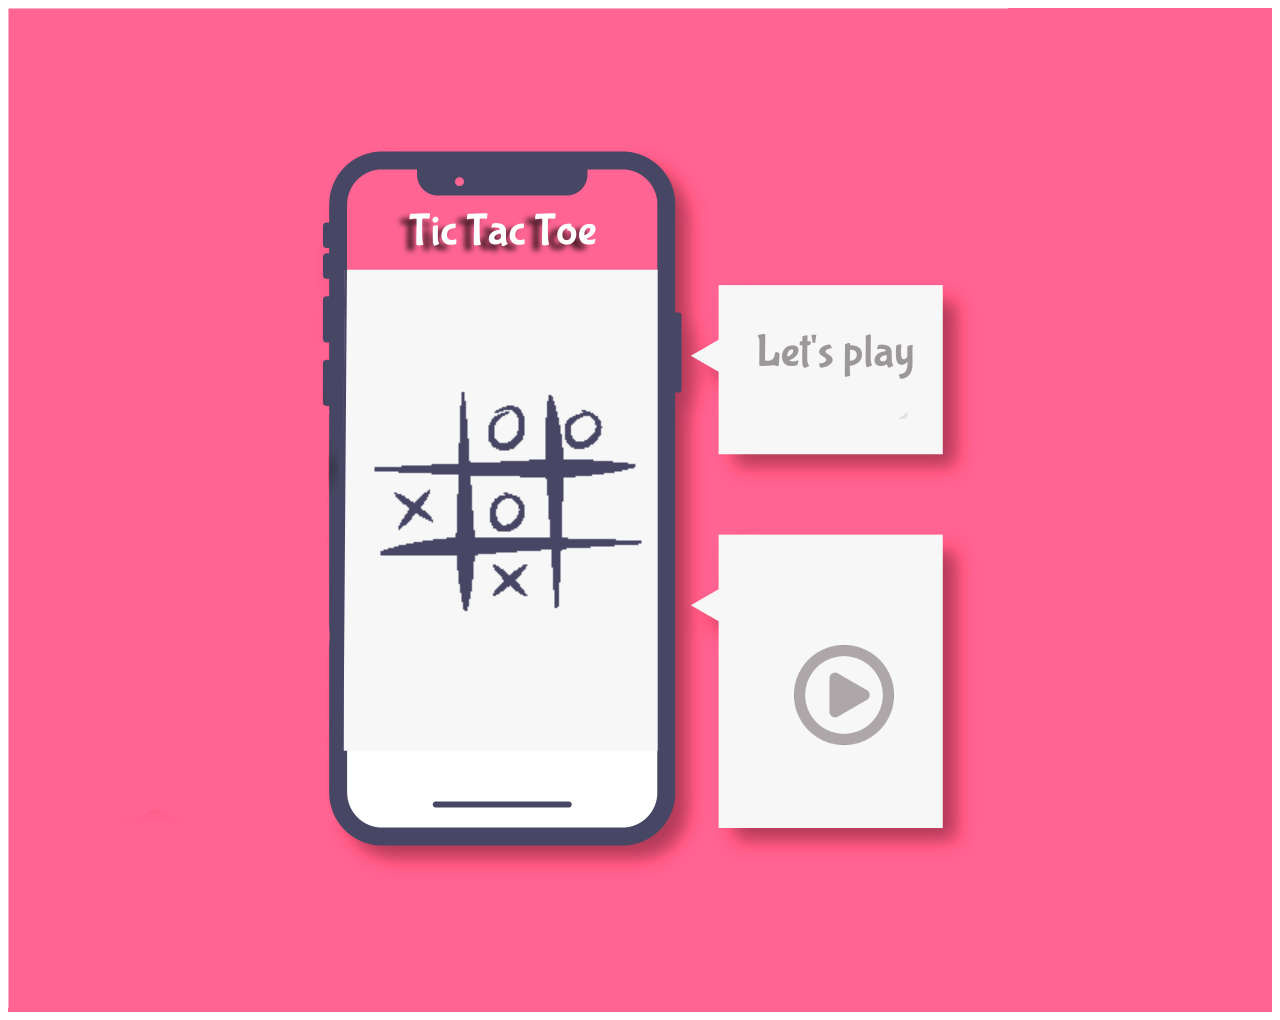
<file: index.html>
<!DOCTYPE html>
<html>

<head>
    <meta charset="utf-8" />
    <meta http-equiv="X-UA-Compatible" content="IE=edge">
    <title>Tic Tac Toe</title>

    <script src="https://code.jquery.com/jquery-3.3.1.min.js" integrity="sha256-FgpCb/KJQlLNfOu91ta32o/NMZxltwRo8QtmkMRdAu8="
        crossorigin="anonymous"></script>
    <meta name="viewport" content="width=device-width, initial-scale=1">
    <link rel="stylesheet" type="text/css" media="screen" href="Tic.css" />
    <script src="Tic.js"></script>
</head>

<body>


    <!--   
-->
    <div class="A">




        <div class="bg">
            <img src="images/Home.jpg">
        </div>
        <div class="ii">

            <img src="images/76612-200.png">
        </div>
        <div class="iii">
            <img src="images/start1.png" a href="./tic1.html" class="active" onclick="mypage()">
        </div>
    </div>









</body>

</html>
</file>
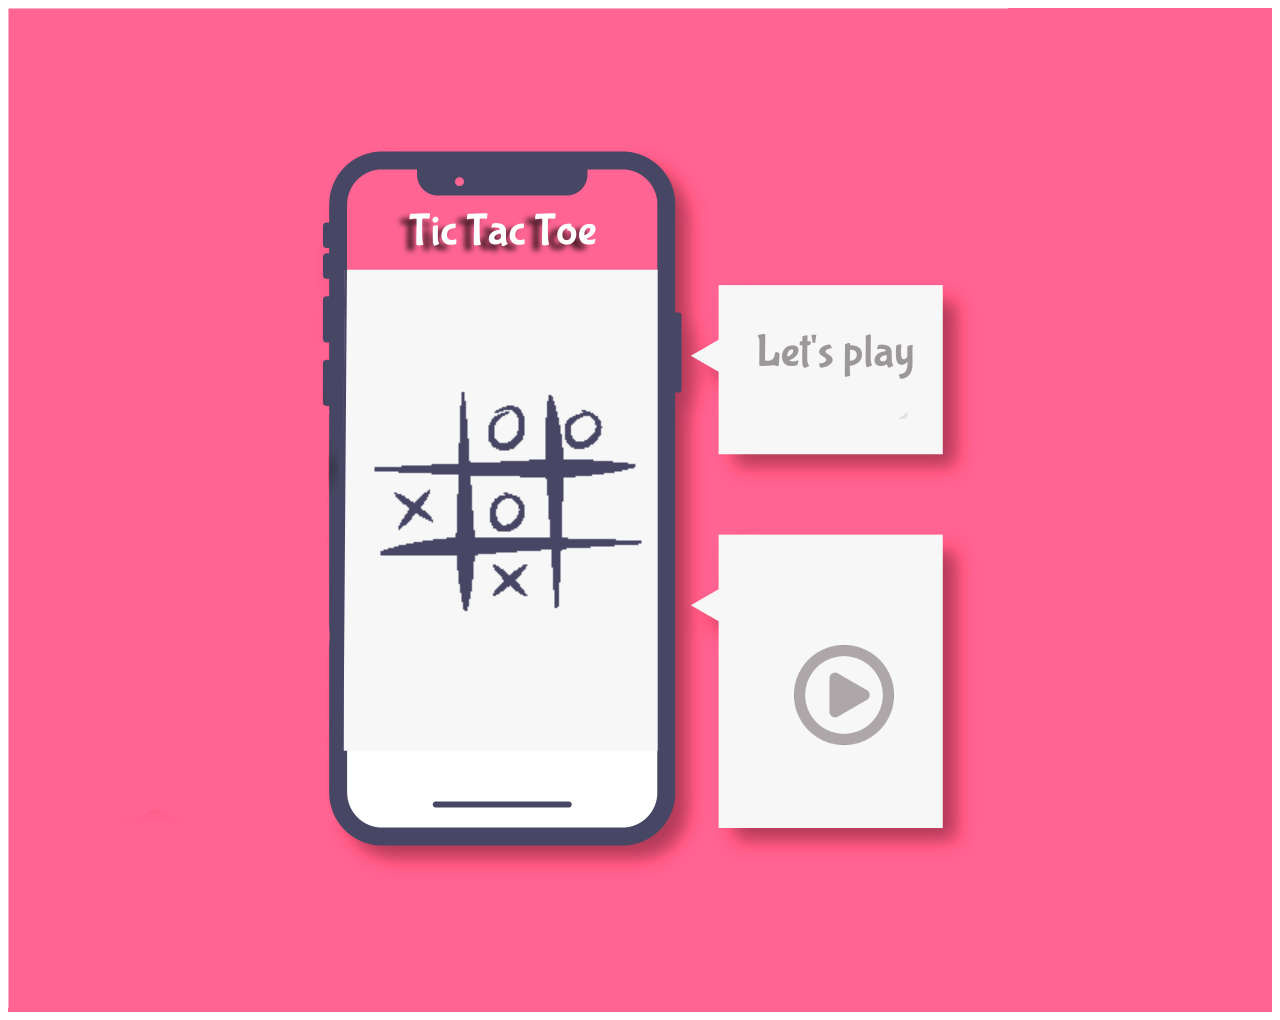
<file: Tic.html>
<!DOCTYPE html>
<html>

<head>
    <meta charset="utf-8" />
    <meta http-equiv="X-UA-Compatible" content="IE=edge">
    <title>Tic Tac Toe</title>

    <script src="https://code.jquery.com/jquery-3.3.1.min.js" integrity="sha256-FgpCb/KJQlLNfOu91ta32o/NMZxltwRo8QtmkMRdAu8="
        crossorigin="anonymous"></script>
    <meta name="viewport" content="width=device-width, initial-scale=1">
    <link rel="stylesheet" type="text/css" media="screen" href="Tic.css" />
    <script src="Tic.js"></script>
</head>

<body>


    <!--   
-->
    <div class="A">




        <div class="bg">
            <img src="images/Home.jpg">
        </div>
        <div class="ii">

            <img src="images/76612-200.png">
        </div>
        <div class="iii">
            <img src="images/start1.png" a href="tic1.html" class="active" onclick="mypage()">
        </div>
    </div>









</body>

</html>
</file>
<file: Tic.css>
.bg { 
    position: relative;
  background-color: #ff6493; 
 background-position: center;
    background-repeat: no-repeat;
    background-size: cover;
}


.ii{
    position: absolute;
    top: 350px;
    left: 28%;
    width: 300px;
    height: 300px;
}

.iii{
    position: absolute;
    top: 645px;
    left: 62%;
    width: 200px;
    height: 100px;


}
</file>
